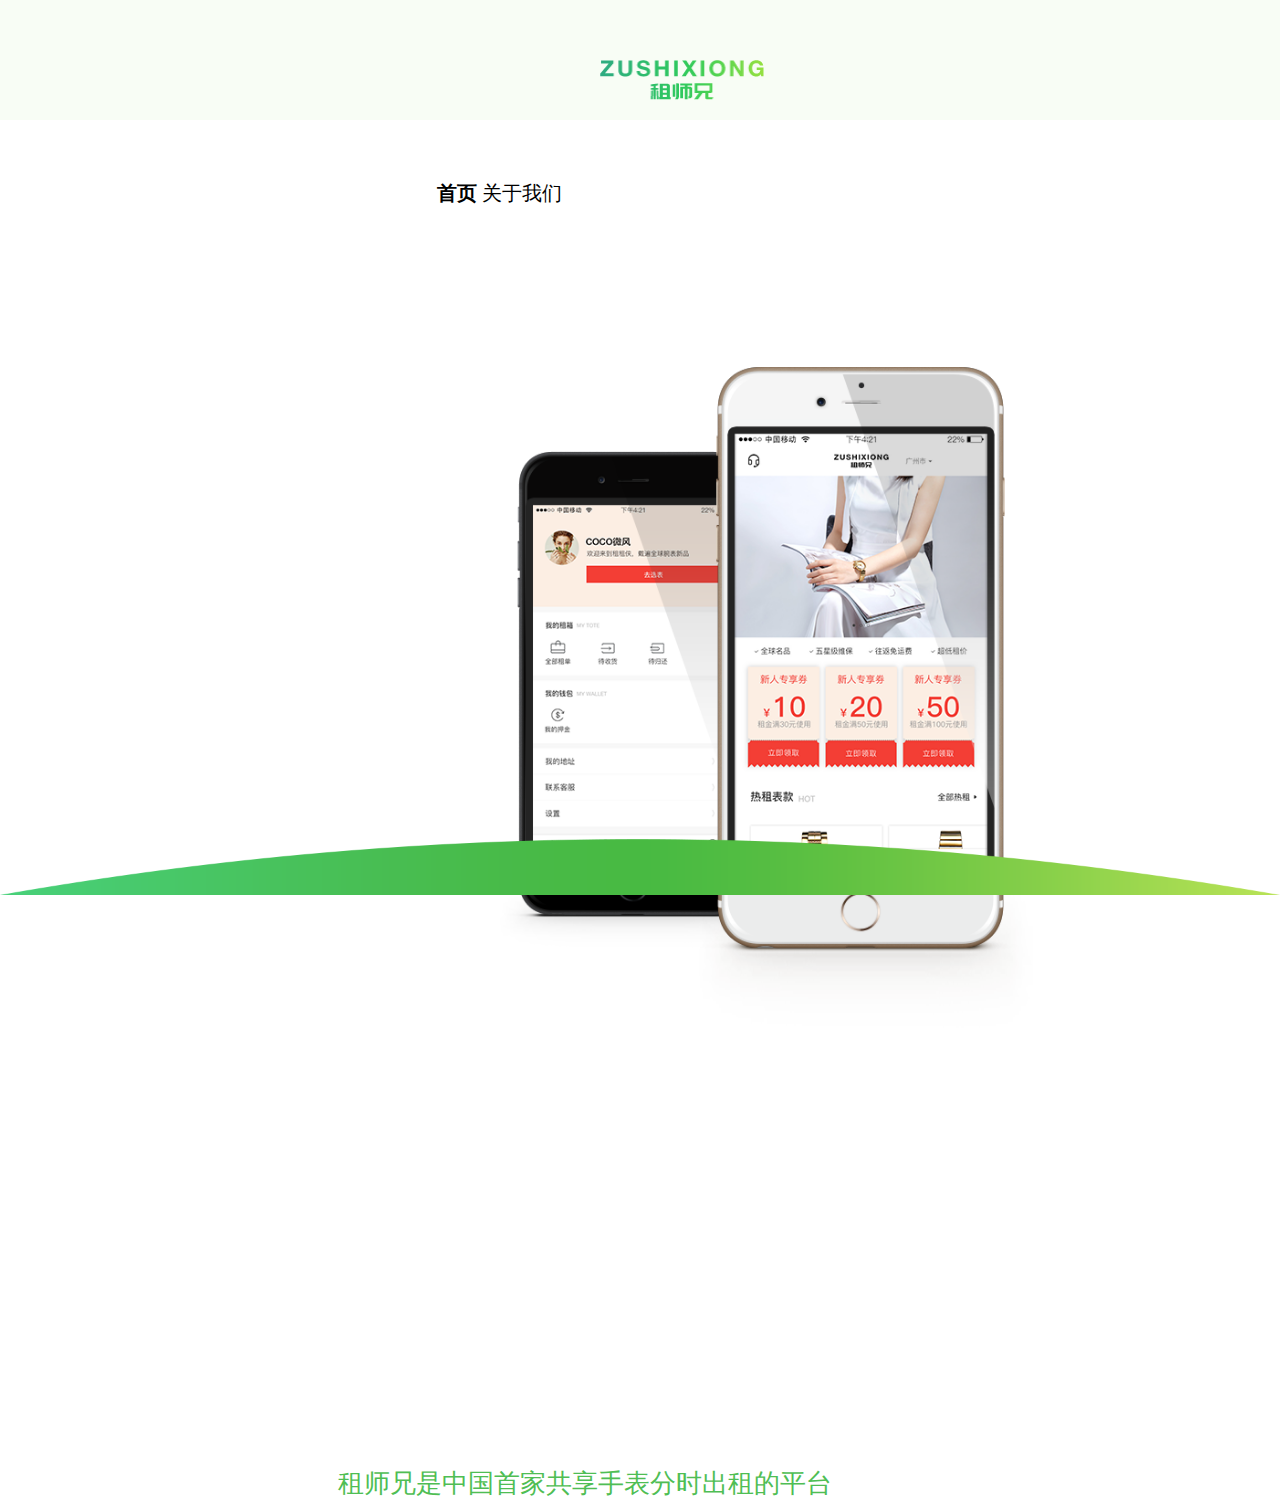
<file: Index/index.html>
<!DOCTYPE html>
<html>
	<head>
		<meta charset="utf-8" />
		<title></title>
		<link rel="stylesheet" type="text/css" href="css/index.css"/>
	</head>
	<body>
		<div class="header">
			<div class="logo float_l">
				<img src="img/logo.png"/>
			</div>
			<div class="nav float_r">
				<ul>
					<li class="index">首页</li>
					<li class="about_us">关于我们</li>
				</ul>
			</div>
		</div>
		<div class="section clearfix">
			<div class="phone">
				<img src="img/苹果6p黑.png"/>
			</div>
			<div class="font">
				租师兄是中国首家共享手表分时出租的平台
			</div>
			<div class="about">
				租师兄是广州触蜂智能科技有限公司旗下的一款共享手表的App。广州触蜂智能科技有限公司主营业务是互联网和相关服务的。
			</div>
		</div>
		<div class="bottom">
			<img src="img/底部.png"/>
		</div>
		
		
		
	</body>
	<script src="http://libs.baidu.com/jquery/2.0.0/jquery.min.js"></script>
	<script src="js/index.js" type="text/javascript" charset="utf-8"></script>
</html>
</file>
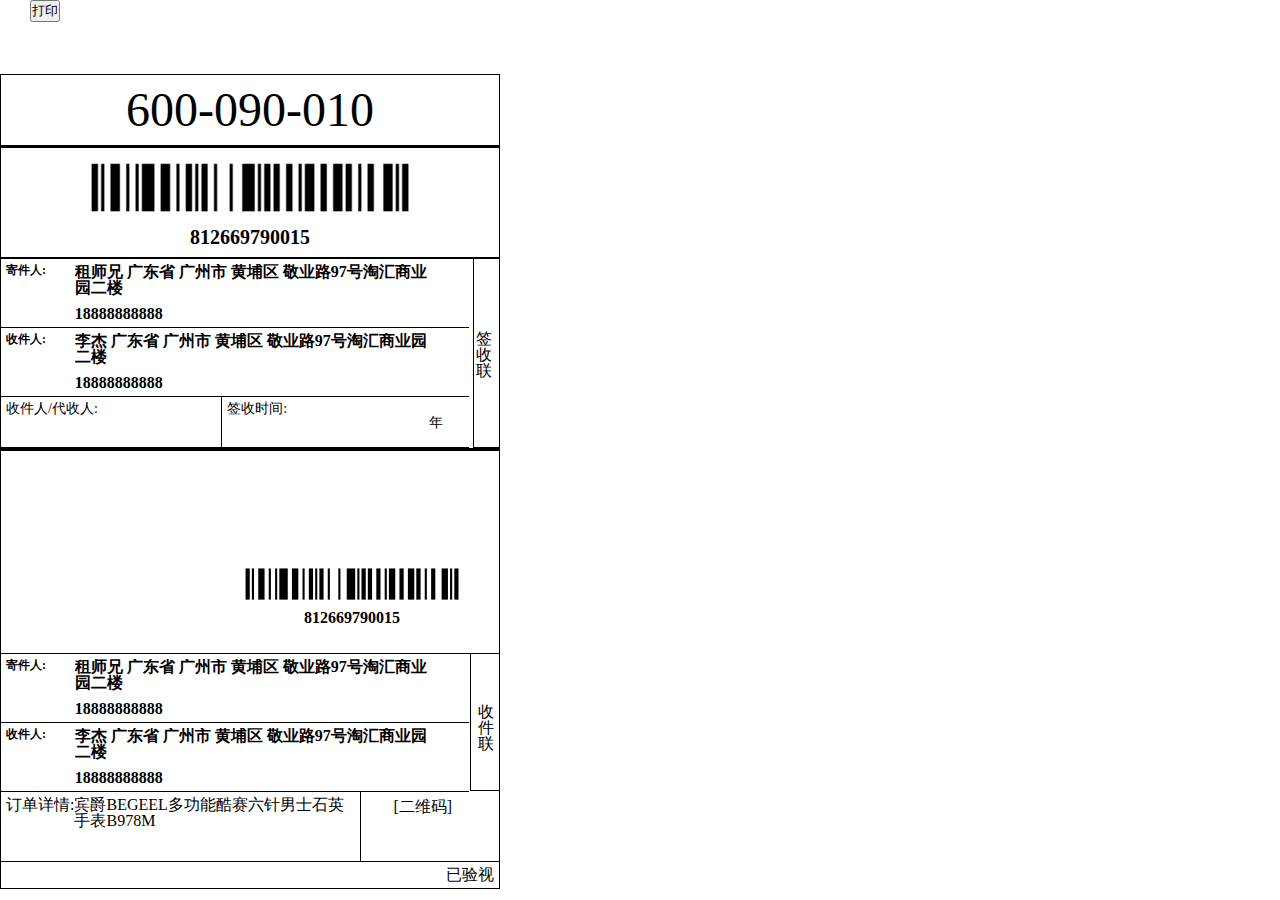
<file: copy.html>
<!DOCTYPE html>
<html>
	<head>
		<meta charset="UTF-8">
		<title></title>
		<style type="text/css">
			*{
			    margin: 0;
			    padding: 0;
			    font-family: "SimHei";
				vertical-align: top;
			}
			ol, ul {
			    list-style: none;
			}
			body{
			    line-height: 1;
			}
			html,body{
			    width: 100%;
			}
			.float_l{
			    float: left;
			}
			.float_r{
			    float: right;
			}
			.view{
				padding-top: 44px;
			}
			.clearfix:after {
			    clear: both;
			    content: '';
			    display: block;
			    width: 0;
			    height: 0;
			    visibility: hidden;
			}
			#web{
				position: absolute;
				width: 500px;
				top: 30px;
			}
			.num{
				line-height: 70px;
				height: 70px;
				border-top: 1px solid #000000;
				border-left: 1px solid #000000;
				border-right: 1px solid #000000;
				border-bottom: 2px solid #000000;
				text-align: center;
				font-size: 36pt;
			}
			.header_img{
				font-weight: bolder;
				font-size: 16px;
				border-top: 1px solid #000000;
				border-bottom: 2px solid #000000;
				border-left: 1px solid #000000;
				border-right: 1px solid #000000;
			}
			.img{
				width: 70%;
				margin: 0 auto;
				text-align: center;
				font-size: 20px;
				padding-bottom: 10px;
			}
			img{
				width: 100%;
				overflow: hidden;
			}
			.img_num{
				font-size: 20px;
			}
			.qian{
				width: 4%;
				font-size: 16px;
				padding-top: 72px;
				padding-bottom: 68px;
				padding-right: 5px;
				text-align: center;
				border-left: 1px solid #000000;
				border-bottom: 1px solid #000000;
			}
			.big{
				border-left: 1px solid #000000;
				border-right: 1px solid #000000;
			}
			.dizhi{
				width: 94%;
			}
			.ji{
				padding: 5px;
				border-bottom: 1px solid #000000;
			}
			.give{
				font-size: 12px;
				font-weight: bold;
				width: 15%;
			}
			.d{
				width: 80%;
				overflow: hidden;
				font-size: 16px;
				font-weight: bold;
				word-break: break-all;
			}
			.ji_num{
				margin-top: 10px;
			}
			.bottom_u{
				font-size: 0;
				height: 50px;
				border-bottom: 1px solid #000000;
			}
			.li{
				font-size: 14px;
				display: inline-block;
				width: 46%;
				height: 45px;
			}
			.time{
				border-left: 1px solid #000000;
				padding-left: 5px;
				padding-top: 5px;
			}
			.take{
				padding-left: 5px;
				padding-top: 5px;
			}
			.year{
				text-align: right;
			}
			.cent_img{
				border-top: 3px solid #000000;
				border-bottom: 1px solid #000000;
			}
			.cent_u{
				font-size: 0;
				border-left: 1px solid #000000;
				border-right: 1px solid #000000;
				padding-bottom: 100px;
				padding-top: 102px;
			}
			.lis{
				width: 32%;
				font-size: 16px;
				text-align: center;
				display: inline-block;
				padding: 5px;
				padding-left: 20px;
			}
			.ma{
				float: right;
				font-weight: bold;
				width: 47%;
				padding-right: 30px;
			}
			.shou{
				width: 4.7%;
				font-size: 16px;
				padding-top: 50px;
				padding-bottom: 38px;
				padding-right: 5px;
				text-align: right;
				border-left: 1px solid #000000;
				border-bottom: 1px solid #000000;
			}
			.bigs{
				border-left: 1px solid #000000;
				border-right: 1px solid #000000;
			}
			.xiang{
				border-bottom: 1px solid #000000;
				border-left: 1px solid #000000;
				border-right: 1px solid #000000;
			}
			.goods{
				width: 70%;
				border-right: 1px solid #000000;
				padding: 5px;
				padding-bottom: 14px;
			}
			.qing{
				height: 50px;
			}
			.mas{
				width: 25%;
				line-height: 29px;
				text-align: center;
			}
			.chack{
				text-align: right;
				padding: 5px;
				border-left: 1px solid #000000;
				border-right: 1px solid #000000;
				border-bottom: 1px solid #000000;
			}
			.imgz{
				width: 63%;
				line-height:60px ;
				margin: 0 auto;
			}
		</style>
		<script src="js/JsBarcode.all.min.js" ></script>
		<script>
			Number.prototype.zeroPadding = function(){
				var ret = "" + this.valueOf();
				return ret.length == 1 ? "0" + ret : ret;
			};
		</script>
	</head>
	<body>
		<!--startprint-->
		<div id="web">
			<div class="view">
				<p class="header"></p>
				<p class="num">600-090-010</p>
				<div class="header_img">
					<div class="img"><img id="barcode1"/> <br />
					812669790015
					</div>
				</div>
				<div class="big clearfix">
					<div class="dizhi float_l">
						<div class="ji clearfix">
							<div class="give float_l">寄件人:</div>
							<div class="d float_l">租师兄 广东省 广州市 黄埔区 敬业路97号淘汇商业园二楼 <br /><p class="ji_num">18888888888</p></div>
						</div>
						<div class="ji clearfix">
							<div class="give float_l">收件人:</div>
							<div class="d float_l">李杰 广东省 广州市 黄埔区 敬业路97号淘汇商业园二楼 <br /><p class="ji_num">18888888888</p></div>
						</div>
						<div class="bottom">
							<ul class="bottom_u">
								<li class="take li">收件人/代收人:</li>
								<li class="time li">签收时间: <p class="year">年</p></li>
							</ul>
						</div>
					</div>
					<div class="qian float_r">
						签收联
					</div>
				</div>
				<div class="cent_img">
					<ul class="cent_u">
						<li class="ma lis"><img id="barcode2"/><br />
						<script>
							</script>
						<p class="numss">812669790015</p></li>
					</ul>
				</div>
				<div class="bigs clearfix">
					<div class="dizhi float_l">
						<div class="ji clearfix">
							<div class="give float_l">寄件人:</div>
							<div class="d float_l">租师兄 广东省 广州市 黄埔区 敬业路97号淘汇商业园二楼 <br /><p class="ji_num">18888888888</p></div>
						</div>
						<div class="ji clearfix">
							<div class="give float_l">收件人:</div>
							<div class="d float_l">李杰 广东省 广州市 黄埔区 敬业路97号淘汇商业园二楼 <br /><p class="ji_num">18888888888</p></div>
						</div>
					</div>
					<div class="shou float_r">
						收件联
					</div>
				</div>
				<div class="xiang clearfix">
					<div class="float_l goods">
						<div class="float_l qing">
							订单详情:
						</div>
						<div class="goods_take">
							宾爵BEGEEL多功能酷赛六针男士石英手表B978M
						</div>
					</div>
					<div class="mas float_l">
						[二维码]
					</div>
				</div>
				<div class="chack">
					已验视
				</div>
			</div>
		</div>
		<!--endprint-->
		
		<button class="button" style="margin-left: 30px;" onclick="preview()">打印</button>
	</body>
	<script type="text/javascript"> 
		var ma = document.getElementsByClassName('numss')[0];
		var ma_tex = ma.innerText;
		JsBarcode("#barcode2", ma_tex,{
			displayValue:false,
			height:30,
		});
		var img = document.getElementsByClassName('img')[0];
		var img_tex = img.innerText.trim()
		JsBarcode("#barcode1", img_tex,{
			displayValue:false,
			height:30,
		});
	function preview(){
		var bdhtml=window.document.body.innerHTML;//获取当前页的html代码 
		var startStr="<!--startprint-->";//设置打印开始区域 
		var endStr="<!--endprint-->";//设置打印结束区域 
		var printHtml=bdhtml.substring(bdhtml.indexOf(startStr)+startStr.length,bdhtml.indexOf(endStr));//从标记里获取需要打印的页面 
		 
		window.document.body.innerHTML=printHtml;//需要打印的页面 
		window.print(); 
		window.document.body.innerHTML=bdhtml;//还原界面 
	}
	</script> 
</html>
</file>
<file: Index/css/index.css>
* {
  margin: 0;
  padding: 0; }

ol, ul {
  list-style: none; }

body {
  line-height: 1; }

html, body {
  width: 100%; }

.float_l {
  float: left; }

.float_r {
  float: right; }

.clearfix:after {
  clear: both;
  content: '';
  display: block;
  width: 0;
  height: 0;
  visibility: hidden; }

.header {
  background: #f8fdf5;
  height: 120px; }
  .header .logo {
    width: 164px;
    margin-top: 60px;
    margin-left: 600px; }
    .header .logo img {
      width: 100%; }
  .header .nav {
    width: 143px;
    font-size: 20px;
    margin-top: 80px;
    margin-right: 700px; }
    .header .nav ul li {
      display: inline-block;
      cursor: pointer; }
    .header .nav .index {
      font-weight: 800; }

.section {
  width: 100%; }
  .section .phone {
    width: 533px;
    margin-top: 164px;
    margin-left: 500px;
    float: left; }
    .section .phone img {
      width: 100%; }
  .section .font {
    float: right;
    margin-right: 448px;
    margin-top: 440px;
    color: #4fbe54;
    font-size: 26px; }
  .section .about {
    display: none;
    width: 400px;
    position: absolute;
    color: #4fbe54;
    right: 500px;
    top: 400px;
    font-size: 26px; }

.bottom {
  position: absolute;
  bottom: 2px;
  width: 100%; }
  .bottom img {
    width: 100%; }

/*# sourceMappingURL=index.css.map */
</file>
